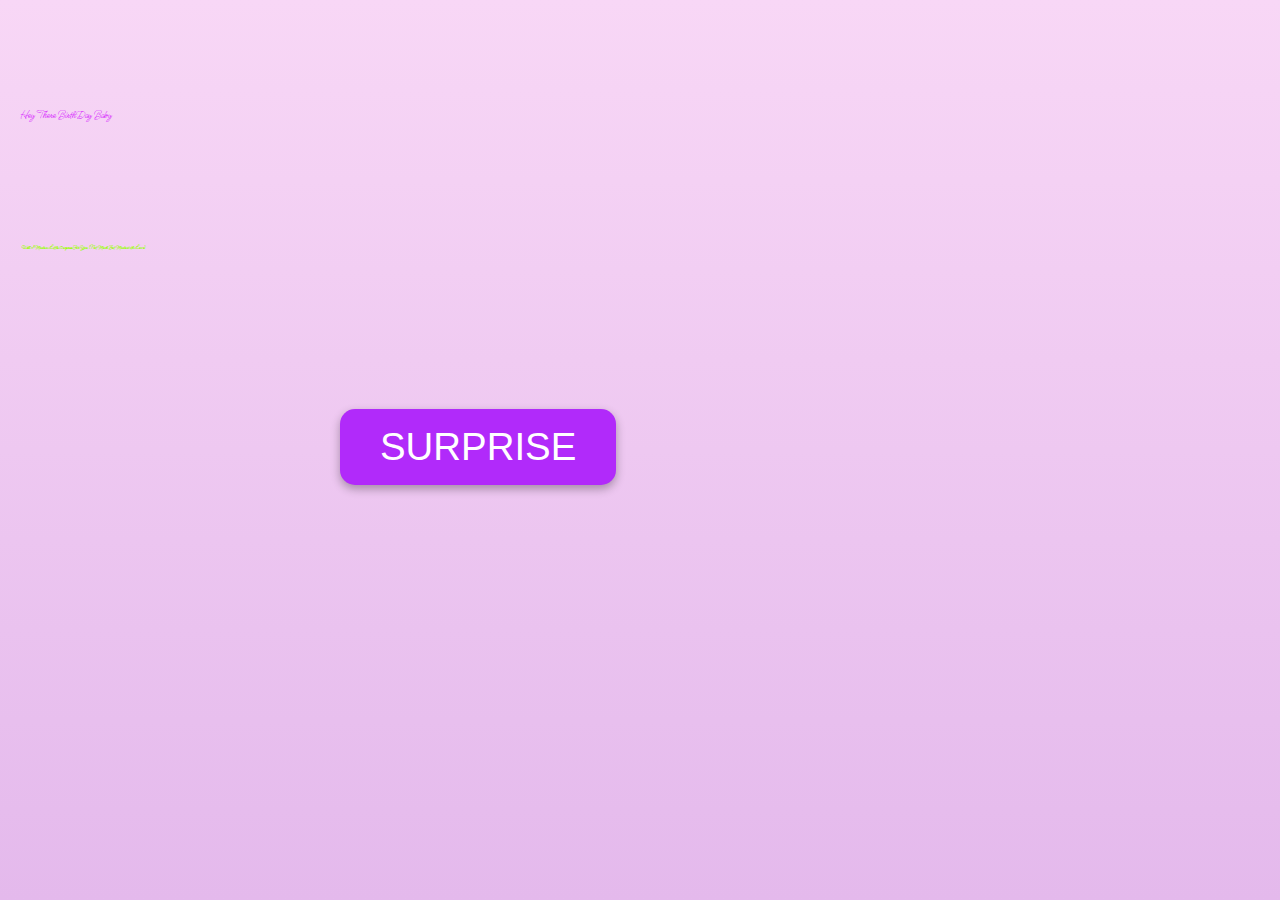
<file: index.html>
<!DOCTYPE html>
<html lang="en">
<head>
  <meta charset="UTF-8">
  <meta name="viewport" content="width=device-width, initial-scale=1.0">
  <title>Birthday Surprise</title>
  <style>
    @import url('https://fonts.googleapis.com/css2?family=Ms+Madi&display=swap');

    /* Root variables for colors */
    :root {
      --pink: #D100FF; /* Bright Pink */
      --neon-green: #99FF00; /* Neon Green */
      --button-bg: #B12AFA; /* Button Background */
      --button-text: #FFFFFF; /* Button Text */
      --shadow-color: rgba(0, 0, 0, 0.3); /* Shadow */
    }

    /* General Reset */
    * {
      margin: 0;
      padding: 0;
      box-sizing: border-box;
    }

    body {
      font-family: "Ms Madi"; /* Apply Ms Madi font */
      background: linear-gradient(to bottom, #f8d7f6, #e4b9ec); /* Soft pink gradient */
      display: flex;
      flex-direction: column;
      align-items: flex-start; /* Align items to the left */
      justify-content: space-evenly;
      min-height: 100vh;
      text-align: left; /* Change text alignment to left */
      overflow: hidden;
      position: relative;
      padding-left: 20px; /* Add some padding from the left */
    }

    h1 {
     position:relative;
     top:-10vh;
      color: var(--pink);
      font-size: 10px;
      font-weight:200;
      margin-bottom: 0.1rem;
      font-style:normal;
      animation: slidein 1.5s ease-out;
    }

    h6 {
     position:relative;
     top:-19vh;
      color: var(--neon-green);
     font-weight:100px;
      font-size: 5px;
      line-height: 1.5;
      margin-bottom: 0.1rem;
      padding: 0.1rem;
      animation: fadein 2s ease-in-out 0.5s;
      animation-fill-mode: backwards;
    }

    /* Button Style */
    .btn {
      background-color: var(--button-bg);
      color: var(--button-text);
      font-size: 3vw;
      font-weight: 500;
     aglin:0vw;
      text-transform: uppercase;
      border: none;
      border-radius: 15px;
      padding: 1rem 2.5rem;
      cursor: pointer;
      box-shadow: 0 4px 10px var(--shadow-color);
      transition: all 0.2s ease-in-out, box-shadow 0.2s ease;
      position:relative;
      top:-24vh; /* Adjust this value similarly to the h1 and h6 */
      left: 25vw;  /* Adjust positioning based on your preference */
      animation: bounceIn 2s ease-in-out 1s;
      animation-fill-mode: backwards;
    }

    .btn:hover {
      transform: scale(1.08);
     background-color:var(--pink);
     color:var(--neon-green);
      box-shadow: 0 6px 12px var(--shadow-color);
    }

    /* Animations */
    @keyframes slidein {
      from {
        transform: translateX(-100vw);
      }
      to {
        transform: translateX(0);
      }
    }

    @keyframes fadein {
      from {
        opacity: 0;
        transform: translateY(30px);
      }
      to {
        opacity: 1;
        transform: translateY(0);
      }
    }

    @keyframes bounceIn {
      0% {
        transform: translateY(-100vh);
      }
      60% {
        transform: translateY(20px);
      }
      100% {
        transform: translateY(0);
      }
    }

    /* Media Queries for Responsiveness */
    @media (max-width: 768px) {
      h1 {
        font-size: 12vw;
      }

      h6 {
        font-size: 6vw;
      }

      .btn {
        font-size: 4vw;
        padding: 0.8rem 1.5rem;
        top:-28vh; /* Adjust this value for smaller screens */
        left: 12%;
      }
    }

    @media (max-width: 480px) {
      h1 {
        font-size: 14vw;
      }

      h6 {
        font-size: 7vw;
      }

      .btn {
        font-size: 5vw;
        padding: 0.6rem 1.2rem;
        top:-30vh; /* Adjust this value for smaller screens */
        left: 15%;
      }
    }
  </style>
</head>
<body>
  <h1>Hey There BirthDay Baby</h1>
  <h6>Well I Made a Little Surprise For You (Not Much But Made with Love)</h6>
 <a href="supraise/index.html"><button class="btn">Surprise</button></a>
</body>
</html>
</file>
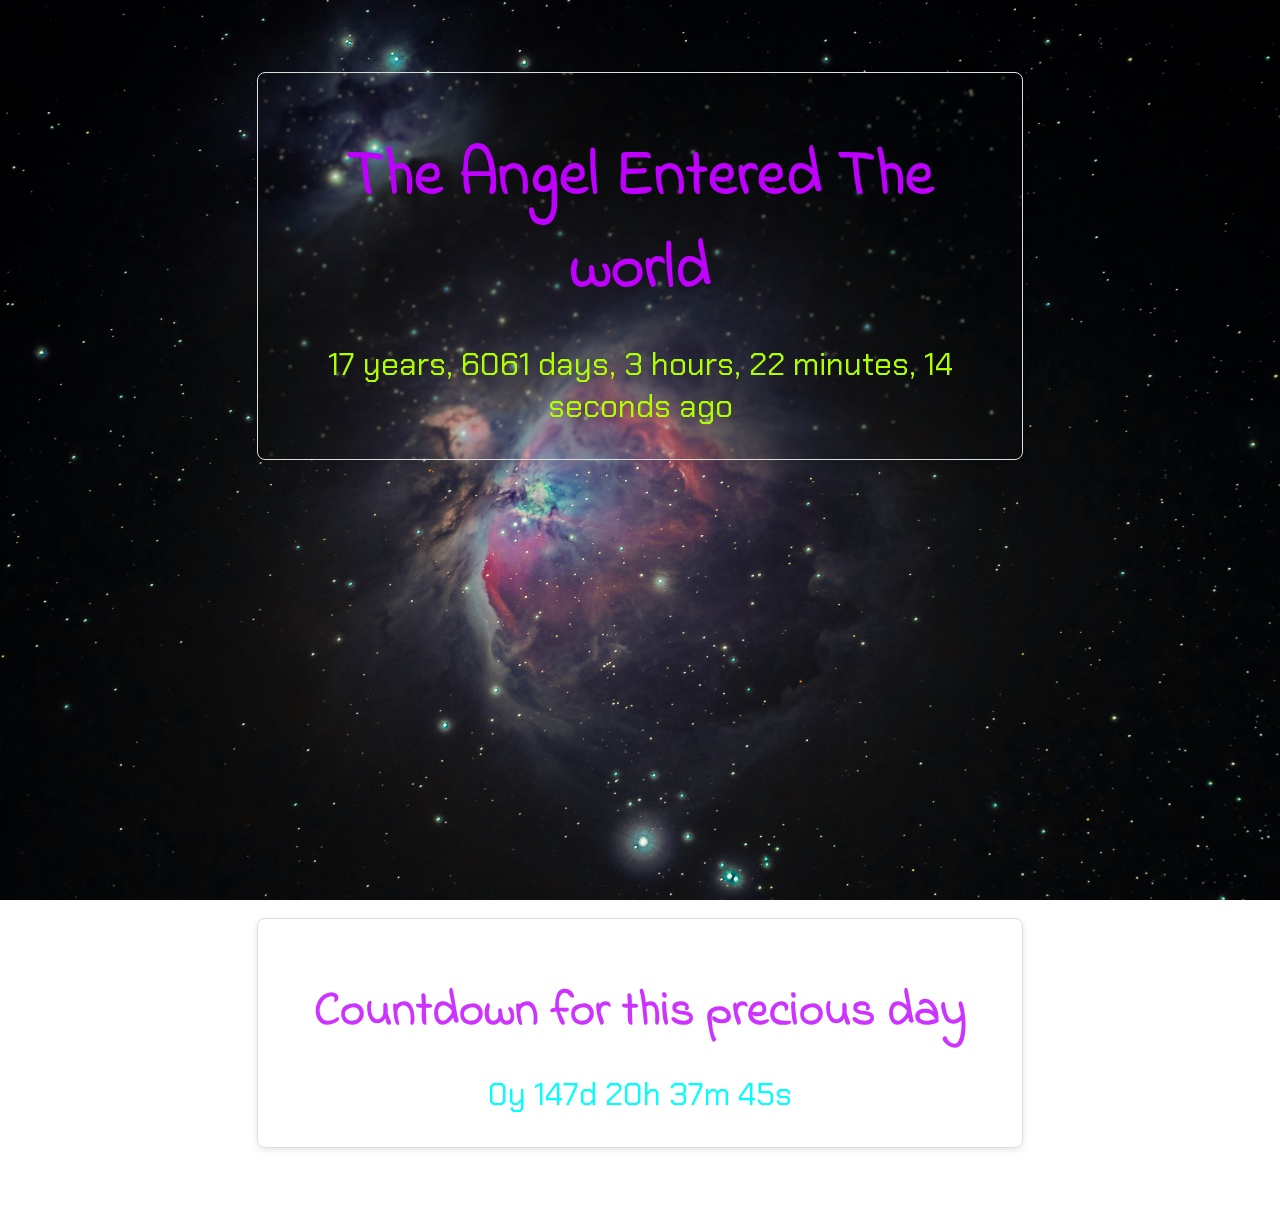
<file: supraise/index.html>
<!DOCTYPE html>

<html>
<head>
  <meta http-equiv="CONTENT-TYPE" content="text/html; charset=UTF-8">
  <link rel="stylesheet" href="style.css"/>
  <title>my little supraise</title>
</head>
<body><section class="ti">
  <h1 class="t">The Angel Entered The world </h1>
  <div class="tim"id="timer">
  </div></section>
  <div class="letter creative">
    <p>
      <h1 class="tt"> Dear Dheenu</h1>

Hello my beautiful princess, hope you doing well while reading this letter, Your birthday i mean the day my gorgeous angel born for me And to guide me through my life, i couldn't be with you this brithday but in few years I'd be kissing you while i wishing you very happy birthday as your husband ☺️ and I'd be happiest man ever exists while i see you my gorgeous princess smile because of me, couldn't wait to see your sparkling eyes i mean those beautiful stars and your cheeks the sweetest thing i ever going to taste and your lips the pink Roses petals that I'm too lucky to kiss, wishing to hug you and be your servant for your birthday my princess, well my darling I'd be there for you as soon as I can and hoping to make your every birthdays memorable. 

      <strong >Love you My Princess Dheena</strong>
      </p>
  </div><section class="cnt">
    <h1 class="t2">Countdown for this precious day</h1>
  <div class="cu" id="count"></div>
    
  </section>
</body>
<script src="job.js"></script>
</html>
</file>
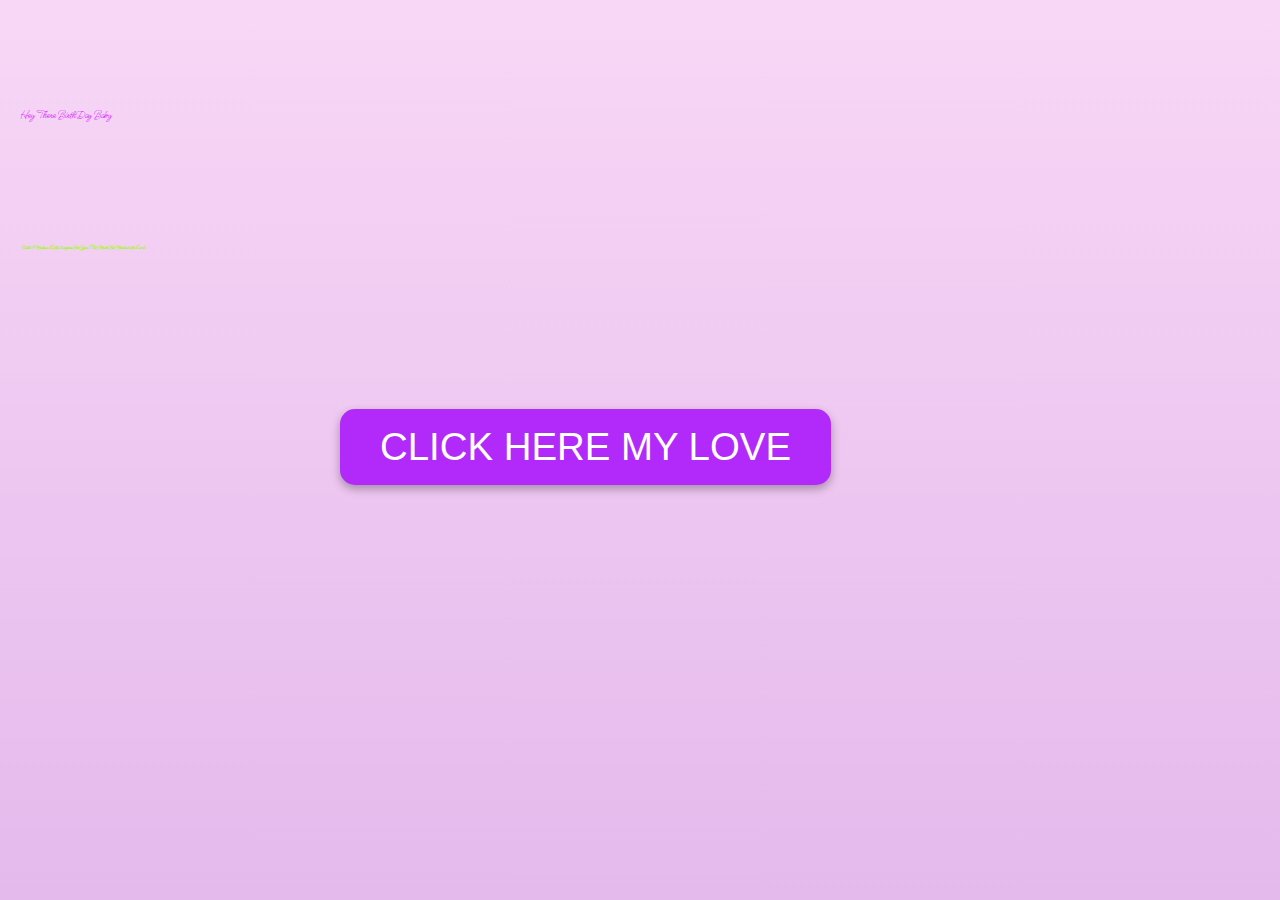
<file: tt.html>
<!DOCTYPE html>
<html lang="en">
<head>
  <meta charset="UTF-8">
  <meta name="viewport" content="width=device-width, initial-scale=1.0">
  <title>Birthday Surprise</title>
  <style>
    @import url('https://fonts.googleapis.com/css2?family=Ms+Madi&display=swap');

    /* Root variables for colors */
    :root {
      --pink: #D100FF; /* Bright Pink */
      --neon-green: #99FF00; /* Neon Green */
      --button-bg: #B12AFA; /* Button Background */
      --button-text: #FFFFFF; /* Button Text */
      --shadow-color: rgba(0, 0, 0, 0.3); /* Shadow */
    }

    /* General Reset */
    * {
      margin: 0;
      padding: 0;
      box-sizing: border-box;
    }

    body {
      font-family: "Ms Madi"; /* Apply Ms Madi font */
      background: linear-gradient(to bottom, #f8d7f6, #e4b9ec); /* Soft pink gradient */
      display: flex;
      flex-direction: column;
      align-items: flex-start; /* Align items to the left */
      justify-content: space-evenly;
      min-height: 100vh;
      text-align: left; /* Change text alignment to left */
      overflow: hidden;
      position: relative;
      padding-left: 20px; /* Add some padding from the left */
    }

    h1 {
     position:relative;
     top:-10vh;
      color: var(--pink);
      font-size: 10px;
      font-weight:200;
      margin-bottom: 0.1rem;
      font-style:normal;
      animation: slidein 1.5s ease-out;
    }

    h6 {
     position:relative;
     top:-19vh;
      color: var(--neon-green);
     font-weight:100px;
      font-size: 5px;
      line-height: 1.5;
      margin-bottom: 0.1rem;
      padding: 0.1rem;
      animation: fadein 2s ease-in-out 0.5s;
      animation-fill-mode: backwards;
    }

    /* Button Style */
    .btn {
      background-color: var(--button-bg);
      color: var(--button-text);
      font-size: 3vw;
      font-weight: 500;
     aglin:0vw;
      text-transform: uppercase;
      border: none;
      border-radius: 15px;
      padding: 1rem 2.5rem;
      cursor: pointer;
      box-shadow: 0 4px 10px var(--shadow-color);
      transition: all 0.2s ease-in-out, box-shadow 0.2s ease;
      position:relative;
      top:-24vh; /* Adjust this value similarly to the h1 and h6 */
      left: 25vw;  /* Adjust positioning based on your preference */
      animation: bounceIn 2s ease-in-out 1s;
      animation-fill-mode: backwards;
    }

    .btn:hover {
      transform: scale(1.08);
     background-color:var(--pink);
     color:var(--neon-green);
      box-shadow: 0 6px 12px var(--shadow-color);
    }

    /* Animations */
    @keyframes slidein {
      from {
        transform: translateX(-100vw);
      }
      to {
        transform: translateX(0);
      }
    }

    @keyframes fadein {
      from {
        opacity: 0;
        transform: translateY(30px);
      }
      to {
        opacity: 1;
        transform: translateY(0);
      }
    }

    @keyframes bounceIn {
      0% {
        transform: translateY(-100vh);
      }
      60% {
        transform: translateY(20px);
      }
      100% {
        transform: translateY(0);
      }
    }

    /* Media Queries for Responsiveness */
    @media (max-width: 768px) {
      h1 {
        font-size: 12vw;
      }

      h6 {
        font-size: 6vw;
      }

      .btn {
        font-size: 4vw;
        padding: 0.8rem 1.5rem;
        top:-28vh; /* Adjust this value for smaller screens */
        left: 12%;
      }
    }

    @media (max-width: 480px) {
      h1 {
        font-size: 14vw;
      }

      h6 {
        font-size: 7vw;
      }

      .btn {
        font-size: 5vw;
        padding: 0.6rem 1.2rem;
        top:-30vh; /* Adjust this value for smaller screens */
        left: 15%;
      }
    }
  </style>
</head>
<body>
  <h1>Hey There BirthDay Baby</h1>
  <h6>Well I Made a Little Surprise For You (Not Much But Made with Love)</h6>
 <a href="bemine.html"><button class="btn">Click here my love </button></a>
</body>
</html>
</file>
<file: supraise/style.css>
@import url('https://fonts.googleapis.com/css2?family=Chakra+Petch:ital,wght@0,300;0,400;0,500;0,600;0,700;1,300;1,400;1,500;1,600;1,700&display=swap');
@import url('https://fonts.googleapis.com/css2?family=Ms+Madi&display=swap');
@import url('https://fonts.googleapis.com/css2?family=Atma:wght@300;400;500;600;700&family=Indie+Flower&display=swap');

:root {
  --i2:#008CFF;
  --p: #BF00FF;
  --L: #AFFF00;
  --p2: #CC33FF;
  --L2: #00FFFF;
}

body {
  display: flex;
  flex-direction: column;
  align-items: center;
  justify-content: center;
  background-image: url('hh.jpg');
  background-size: cover;
  background-repeat: no-repeat;
  background-position: center;
  background-attachment: fixed;
  padding: 2rem;
  font-family: 'Chakra Petch', sans-serif;
}

.ti,
.cnt,
.letter {
  margin: 2rem 0;
  backdrop-filter: blur(1px);
  padding: 2rem;
  width: 80%;
  max-width: 700px;
  border: 1px solid #ddd;
  border-radius: 8px;
  box-shadow: 0 2px 6px rgba(0, 0, 0, 0.1);
  
}

.ti:hover,
.cnt:hover,
.letter:hover {
  transform: scale(1.02);
  box-shadow: 0 4px 10px rgba(0, 0, 0, 0.2);
}

.letter {
  opacity: 0;
  transform: translateX(-100vw);
  animation: slideIn 2s forwards ease-in-out;
  
  
}

@keyframes slideIn {
  to {
    opacity: 1;
    transform: translateX(0);
  }
}

header {
  margin: 0;
  display: inline-block;
  position: fixed;
  top: 0;
  width: 100%;
  background-color: black;
  z-index: 1000;
}

h1 {
  margin: 10px auto;
  padding: 1rem;
  color: white;
  text-align: center;
  font-size: clamp(1.5rem, 3vw, 2rem);
}

/* Letter Styling Variants */
.letter.formal {
  background-color: #ffffff;
  color: #333333;
}

.letter.personal {
  background-color: #f8f9fa;
  color: #2c3e50;
}

.letter.creative {
  font-family: Ms Madi;
  background-color: #e6f7ff;
  color: #34495e;
}

.letter.pink {
  background-color: #fde2e4;
}

.letter.lavender {
  background-color: #f3e8ff;
}

.letter.green {
  background-color: #eaffea;
}

/* Text Styles */
.t {
  font-size: clamp(2rem, 6vw, 4rem);
  color: var(--p);
  font-family: Indie Flower;
  text-align: center;
  animation:di 2s ease-in,glow1 2s infinite;
}

.t2 {
  font-size: clamp(1.5rem, 5vw, 3em);
  color: var(--p2);
  font-family: Indie Flower;
  text-align: center;
  animation:di 2s ease-in,glow2 2s infinite
}

.tt {
  font-size: clamp(1rem, 5vw, 3em);
  color: var(--i2);
  text-align: center;
  animation:di 2s ease-in;
}

.tim {
  font-size: clamp(1rem, 4vw, 2rem);
  color: var(--L);
  font-family: Chakra Petch;
  text-align: center;
  
}

.cu {
  font-size: clamp(1rem, 4vw, 2rem);
  color: var(--L2);
  font-family: Chakra Petch;
  text-align: center;
}

/* Responsive Design */
@media (max-width: 768px) {
  .ti,
  .cnt,
  .letter {
    width: 95%;
    padding: 1.5rem;
  }

  body {
    padding: 1rem;
  }

  header h1 {
    font-size: clamp(1.2rem, 4vw, 1.5rem);
  }
}

@media (max-width: 480px) {
  .t {
    font-size: clamp(1.5rem, 5vw, 2.5rem);
  }

  .t2 {
    font-size: clamp(1.2rem, 4.5vw, 2rem);
  }

  .tim,
  .cu {
    font-size: clamp(0.8rem, 3.5vw, 1.2rem);
  }

  .letter {
    font-size: 0.9rem;
    padding: 1rem;
  }
}





@keyframes di{
  
  from{
    opacity:0.1;
  }
  to{
    opacity:1;
  }
}





@keyframes glow1 {
  from {
    text-shadow: 0 0 5px #BF00FF, 0 0 10px #BF00FF, 0 0 20px #BF00FF, 
                 0 0 40px #BF00FF, 0 0 80px #BF00FF, 0 0 90px #BF00FF;
  }
  to {
    text-shadow: 0 0 10px #CC33FF, 0 0 20px #CC33FF, 0 0 30px #CC33FF, 
                 0 0 50px #CC33FF, 0 0 100px #CC33FF, 0 0 150px #CC33FF;
  }
}

@keyframes glow2 {
  0% {
    text-shadow: 0 0 5px #CC33FF , 0 0 10px #CC33FF , 0 0 20px #CC33FF , 0 0 30px #CC33FF , 0 0 40px #CC33FF , 0 0 50px #CC33FF , 0 0 60px #CC33FF ;
  }
  50% {
    text-shadow: 0 0 10px  #BF00FF, 0 0 20px  #BF00FF, 0 0 30px  #BF00FF, 0 0 40px  #BF00FF, 0 0 50px  #BF00FF, 0 0 60px  #BF00FF, 0 0 70px  #BF00FF;
  }
  100% {
    text-shadow: 0 0 5px #CC33FF , 0 0 10px #CC33FF , 0 0 20px #CC33FF , 0 0 30px #CC33FF , 0 0 40px #CC33FF , 0 0 50px #CC33FF , 0 0 60px #CC33FF ;
  }
}

@keyframes glow3 {
  0% {
    text-shadow: 0 0 5px #008CFF, 0 0 10px #008CFF, 0 0 20px #008CFF, 0 0 30px #008CFF, 0 0 40px #008CFF, 0 0 50px #008CFF, 0 0 60px #008CFF;
  }
  50% {
    text-shadow: 0 0 10px  #007EFF, 0 0 20px  #007EFF, 0 0 30px  #007EFF, 0 0 40px  #007EFF, 0 0 50px  #007EFF, 0 0 60px  #007EFF, 0 0 70px  #007EFF;
  }
  100% {
    text-shadow: 0 0 5px #008CFF, 0 0 10px #008CFF, 0 0 20px #008CFF, 0 0 30px #008CFF, 0 0 40px #008CFF, 0 0 50px #008CFF, 0 0 60px #008CFF;
  }
}
</file>
